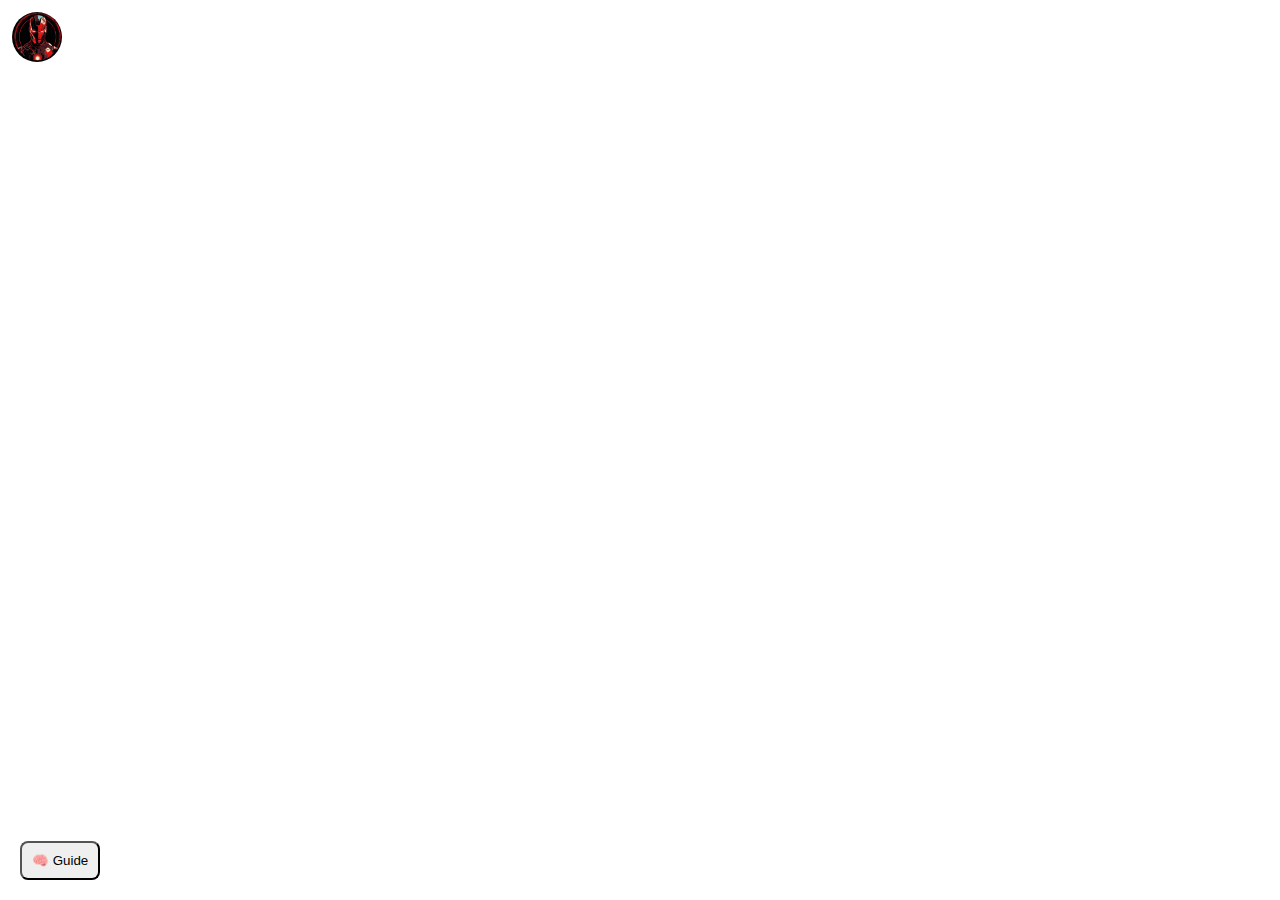
<file: index.html>
<!-- ✅ Fully Enhanced index.html with app-launching support -->
<!DOCTYPE html>
<html lang="en">
<head>
  <meta charset="UTF-8" />
  <meta name="viewport" content="width=device-width, initial-scale=1.0" />
  <title>Jarvis Assistant</title>
  <link rel="icon" type="image/png" href="favicon.png" />
  <style>
    #logo {
      position: absolute;
      top: 10px;
      left: 10px;
      height: 50px;
      width: 50px;
      border-radius: 50%;
      border: 2px solid white;
    }
    #weatherDisplay {
      position: absolute;
      top: 80px;
      left: 10px;
      background: rgba(0, 0, 0, 0.6);
      color: white;
      padding: 10px;
      border-radius: 10px;
      max-width: 90%;
    }
    #chatBubble {
      position: absolute;
      bottom: 20px;
      right: 20px;
      background: #111;
      color: #fff;
      padding: 15px;
      border-radius: 12px;
      max-width: 300px;
      font-family: sans-serif;
      display: none;
    }
  </style>
</head>
<body>
  <img id="logo" src="logo.jpg" alt="Logo" />

  <div id="weatherDisplay" style="display:none;"></div>
  <div id="chatBubble"></div>

  <script>
    const BACKEND_URL = "https://jarvis-virtual-assistant1.onrender.com"; // 🌐 Replace with your actual backend URL

    const commandsList = [
      "weather in [location]",
      "hourly weather in [city]",
      "search for [topic]",
      "play music",
      "tell me a joke",
      "open Google",
      "open YouTube",
      "open WhatsApp",
      "open VS Code",
      "open calculator",
      "open notepad",
      "what is the date",
      "what is the time",
      "where am I",
      "show nearby map"
    ];

    function speak(message) {
      const utter = new SpeechSynthesisUtterance(message);
      speechSynthesis.speak(utter);
    }

    async function fetchWeather(location) {
      try {
        const response = await fetch(`${BACKEND_URL}/weather?location=${encodeURIComponent(location)}`);
        if (!response.ok) throw new Error("Network error");
        const data = await response.json();

        const container = document.getElementById("weatherDisplay");
        if (!data.hourlyForecast) {
          container.innerHTML = `<p>No weather data found.</p>`;
          container.style.display = "block";
          speak(`Sorry, no weather found for ${location}`);
          return;
        }

        const city = data.city;
        let html = `<p><strong>Hourly forecast for ${city}</strong></p><div style="display:flex;gap:15px;overflow-x:auto;">`;
        for (const hour of data.hourlyForecast) {
          const iconUrl = `https://openweathermap.org/img/wn/${hour.icon}@2x.png`;
          html += `
            <div style="padding:10px;border:1px solid #ccc;border-radius:8px;min-width:100px;text-align:center;">
              <img src="${iconUrl}" height="40"><br>
              <strong>${hour.time.split(" ")[1]}</strong><br>
              ${hour.temp}&deg;C<br>
              ${hour.description}
            </div>`;
        }
        html += `</div>`;
        container.innerHTML = html;
        container.style.display = "block";
        speak(`Hourly forecast for ${city}`);
      } catch (err) {
        console.error("Weather error:", err);
        speak("Sorry, I couldn't get weather for " + location);
      }
    }

    function launchApp(appName) {
      fetch(`${BACKEND_URL}/open-app?app=${appName}`)
        .then(() => speak(`Opening ${appName}`))
        .catch(() => speak(`Failed to open ${appName}`));
    }

    function showGuide() {
      const chat = document.getElementById("chatBubble");
      chat.innerHTML = "<strong>Try saying:</strong><br><ul>" +
        commandsList.map(c => `<li>${c}</li>`).join('') + "</ul>";
      chat.style.display = "block";
      speak("Here are some things I can help you with.");
    }

    function handleCommand(command) {
      command = command.toLowerCase();
      if (command.includes("weather in") || command.includes("forecast for")) {
        const location = command.split(" in ")[1] || command.split(" for ")[1];
        if (location) fetchWeather(location);
      } else if (command.includes("search for")) {
        const topic = command.split("search for ")[1];
        if (topic) window.open(`https://www.google.com/search?q=${encodeURIComponent(topic)}`);
      } else if (command.includes("play music")) {
        window.open("https://music.youtube.com");
      } else if (command.includes("tell me a joke")) {
        speak("Why don't programmers like nature? It has too many bugs.");
      } else if (command.includes("open google")) {
        window.open("https://www.google.com");
      } else if (command.includes("open youtube")) {
        window.open("https://www.youtube.com");
      } else if (command.includes("open whatsapp")) {
        launchApp("whatsapp");
      } else if (command.includes("open vscode") || command.includes("open vs code")) {
        launchApp("vscode");
      } else if (command.includes("open calculator")) {
        launchApp("calculator");
      } else if (command.includes("open notepad")) {
        launchApp("notepad");
      } else if (command.includes("what is the date")) {
        const d = new Date();
        speak("Today is " + d.toDateString());
      } else if (command.includes("what is the time")) {
        const t = new Date();
        speak("The time is " + t.toLocaleTimeString());
      } else if (command.includes("where am i")) {
        navigator.geolocation.getCurrentPosition(pos => {
          const { latitude, longitude } = pos.coords;
          fetch(`https://nominatim.openstreetmap.org/reverse?format=json&lat=${latitude}&lon=${longitude}`)
            .then(res => res.json())
            .then(data => speak(`You are in ${data.address.city || data.address.town || data.address.village}`))
            .catch(() => speak("Couldn't determine location"));
        });
      } else if (command.includes("show nearby map")) {
        navigator.geolocation.getCurrentPosition(pos => {
          const { latitude, longitude } = pos.coords;
          window.open(`https://www.google.com/maps/@${latitude},${longitude},15z`);
        });
      }
    }

    window.SpeechRecognition = window.SpeechRecognition || window.webkitSpeechRecognition;
    const recognition = new SpeechRecognition();
    recognition.continuous = true;
    recognition.onresult = e => {
      const transcript = e.results[e.results.length - 1][0].transcript.trim();
      console.log("Command received:", transcript);
      handleCommand(transcript);
    }
    recognition.start();

    document.addEventListener("DOMContentLoaded", () => {
      const guideBtn = document.createElement("button");
      guideBtn.innerText = "🧠 Guide";
      guideBtn.style.position = "absolute";
      guideBtn.style.bottom = "20px";
      guideBtn.style.left = "20px";
      guideBtn.style.padding = "10px";
      guideBtn.style.borderRadius = "8px";
      guideBtn.onclick = showGuide;
      document.body.appendChild(guideBtn);
    });
  </script>
</body>
</html>
</file>
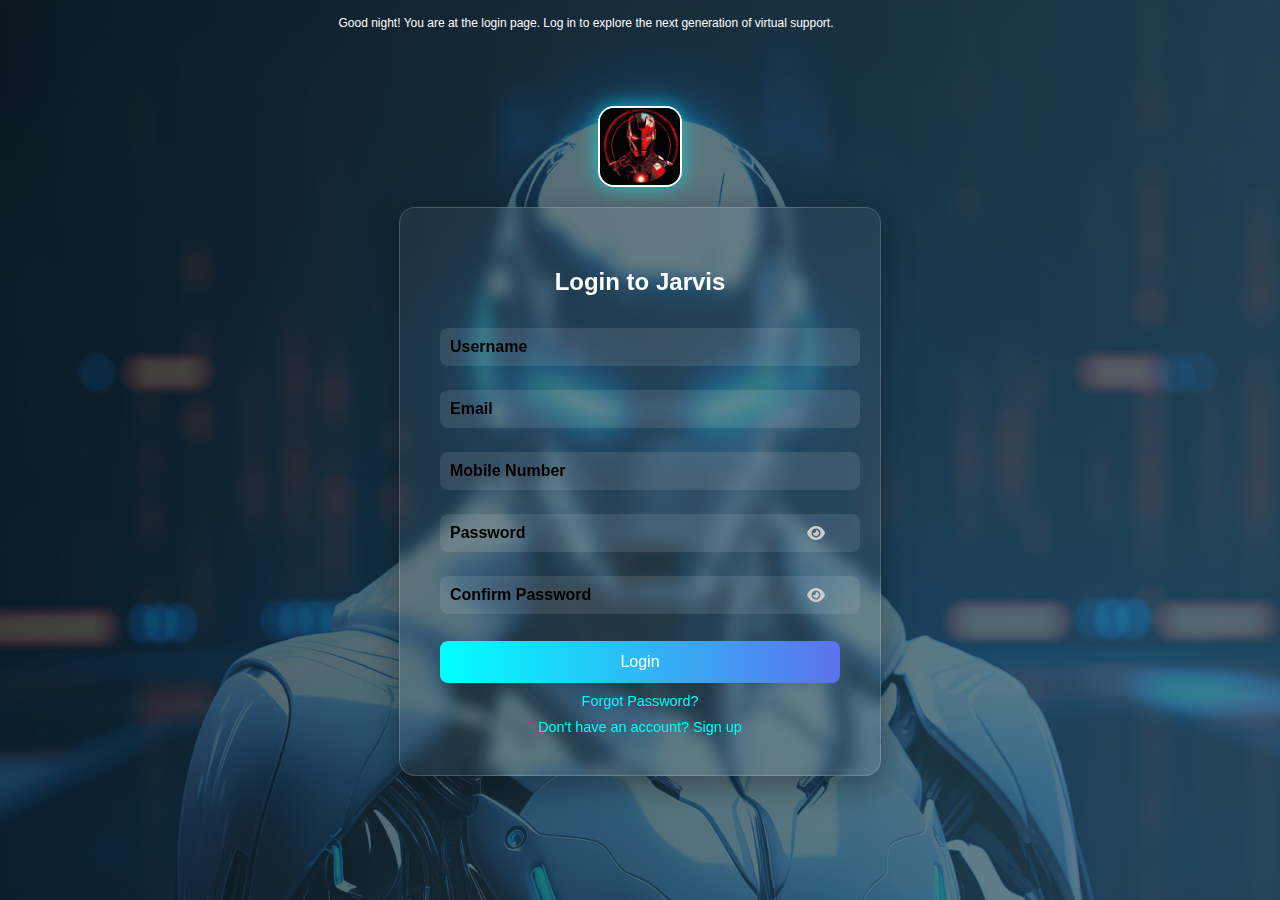
<file: login.html>
<!DOCTYPE html>
<html lang="en">
<head>
  <meta charset="UTF-8" />
  <meta name="viewport" content="width=device-width, initial-scale=1.0"/>
  <title>Login - Jarvis</title>
  <link rel="icon" type="image/png" href="favicon.png" />
  <link rel="stylesheet" href="https://cdnjs.cloudflare.com/ajax/libs/font-awesome/6.4.0/css/all.min.css"/>
  <style>
    body.glass-theme {
      background: linear-gradient(to right, rgba(15,32,39,0.7), rgba(32,58,67,0.7), rgba(44,83,100,0.7)),
                  url('authBg.png') no-repeat center center fixed;
      background-size: cover;
      font-family: 'Segoe UI', Tahoma, Geneva, Verdana, sans-serif;
      color: #fff;
      margin: 0;
      padding: 0;
    }
    .logo {
      width: 80px;
      margin: 30px auto 10px;
      display: block;
      filter: drop-shadow(0 0 10px rgba(0,255,255,0.6));
      border-radius: 16px;
      border: 2px solid white;
    }
    .glass-card {
      background: rgba(255, 255, 255, 0.05);
      border-radius: 16px;
      box-shadow: 0 8px 32px 0 rgba(0, 0, 0, 0.37);
      backdrop-filter: blur(8px);
      -webkit-backdrop-filter: blur(8px);
      border: 1px solid rgba(255, 255, 255, 0.18);
      padding: 40px;
      max-width: 400px;
      margin: 20px auto;
      text-align: center;
      position: relative;
    }
    .glass-card input {
      width: 100%;
      padding: 10px;
      margin: 12px 0;
      border: none;
      border-radius: 8px;
      background-color: rgba(255, 255, 255, 0.1);
      color: white;
      font-size: 1rem;
      font-weight: 600;
    }
    ::placeholder {
      color: black;
      font-weight: 600;
    }
    .password-container {
      position: relative;
    }
    .toggle-password {
      position: absolute;
      right: 15px;
      top: 50%;
      transform: translateY(-50%);
      color: #ccc;
      cursor: pointer;
    }
    .glass-card button {
      width: 100%;
      padding: 12px;
      border: none;
      border-radius: 8px;
      margin-top: 15px;
      background: linear-gradient(90deg, #00ffff, #8a2be2, #ff00ff);
      background-size: 300% 300%;
      color: white;
      font-size: 1rem;
      cursor: pointer;
      animation: waveMove 4s ease infinite;
    }
    .glass-card a {
      display: block;
      margin-top: 10px;
      color: #00ffff;
      font-size: 0.9rem;
      text-decoration: none;
    }
    @keyframes waveMove {
      0% { background-position: 0% 50%; }
      50% { background-position: 100% 50%; }
      100% { background-position: 0% 50%; }
    }
    #loading {
      display: none;
      position: absolute;
      top: 0;
      left: 0;
      width: 100%;
      height: 100%;
      background: rgba(0, 0, 0, 0.6);
      backdrop-filter: blur(4px);
      color: white;
      font-size: 1.2rem;
      align-items: center;
      justify-content: center;
      border-radius: 16px;
    }
  </style>
</head>
<body class="glass-theme">
  <div class="login-banner" style="top: 10px; padding: 4px 10px; font-size: 0.75rem; max-width: 90%; text-align: center;">
    <p id="loginGreeting">Welcome to Jarvis Login</p>
  </div>
  <a href="index.html" style="margin-top: 60px; display: block;">
    <img src="logo.jpg" alt="Logo" class="logo">
  </a>
  <div class="glass-card">
    <div id="loading">Logging in, please wait...</div>
    <h2>Login to Jarvis</h2>
    <form id="loginForm" method="POST" action="https://jarvis-virtual-assistant1.onrender.com/login">
      <input type="text" name="username" placeholder="Username" required />
      <input type="email" name="email" placeholder="Email" required />
      <input type="tel" name="mobile" placeholder="Mobile Number" required />
      <div class="password-container">
        <input type="password" name="password" placeholder="Password" required id="login-password" />
        <i class="fas fa-eye toggle-password" onclick="toggleVisibility('login-password', this)"></i>
      </div>
      <div class="password-container">
        <input type="password" name="confirmPassword" placeholder="Confirm Password" required id="login-confirm-password" />
        <i class="fas fa-eye toggle-password" onclick="toggleVisibility('login-confirm-password', this)"></i>
      </div>
      <button type="submit">Login</button>
      <a href="#">Forgot Password?</a>
      <a href="signup.html">Don't have an account? Sign up</a>
    </form>
  </div>
  <script>
    function toggleVisibility(id, icon) {
      const input = document.getElementById(id);
      if (input.type === 'password') {
        input.type = 'text';
        icon.classList.remove('fa-eye');
        icon.classList.add('fa-eye-slash');
      } else {
        input.type = 'password';
        icon.classList.remove('fa-eye-slash');
        icon.classList.add('fa-eye');
      }
    }
    window.addEventListener('DOMContentLoaded', () => {
      if (sessionStorage.getItem('hasSpoken')) return;
      const now = new Date();
      const hours = now.getHours();
      let greeting = (hours < 12) ? 'Good morning' : (hours < 18) ? 'Good afternoon' : (hours < 21) ? 'Good evening' : 'Good night';
      const message = `${greeting}! You are at the login page. Log in to explore the next generation of virtual support.`;
      document.getElementById('loginGreeting').textContent = message;
      const utterance = new SpeechSynthesisUtterance(message);
      utterance.onend = () => sessionStorage.setItem('hasSpoken', 'true');
      speechSynthesis.speak(utterance);
    });
    document.getElementById('loginForm').addEventListener('submit', async function (e) {
      e.preventDefault();
      const username = this.username.value.trim();
      const email = this.email.value.trim();
      const mobile = this.mobile.value.trim();
      const password = this.password.value.trim();
      const confirmPassword = this.confirmPassword.value.trim();
      if (!username || !email || !mobile || !password || !confirmPassword) return alert('Please fill in all fields.');
      if (password !== confirmPassword) return alert('Passwords do not match.');
      const loading = document.getElementById("loading");
      loading.style.display = "flex";
      try {
        const res = await fetch('https://jarvis-virtual-assistant1.onrender.com/login', {
          method: 'POST',
          headers: { 'Content-Type': 'application/json' },
          body: JSON.stringify({ username, email, mobile, password })
        });
        if (res.ok) {
          const now = new Date();
          const hours = now.getHours();
          let greeting = (hours < 12) ? 'Good morning' : (hours < 18) ? 'Good afternoon' : (hours < 21) ? 'Good evening' : 'Good night';
          const message = `${greeting}, ${username}! Welcome back.`;
          loading.textContent = message;
          speechSynthesis.speak(new SpeechSynthesisUtterance(message));
          setTimeout(() => { window.location.href = 'index.html'; }, 3000);
        } else {
          const error = await res.text();
          alert(`Login failed: ${error}`);
          loading.style.display = "none";
        }
      } catch (err) {
        console.error('Login error:', err);
        alert('An error occurred during login.');
        loading.style.display = "none";
      }
    });
  </script>
</body>
</html>
</file>
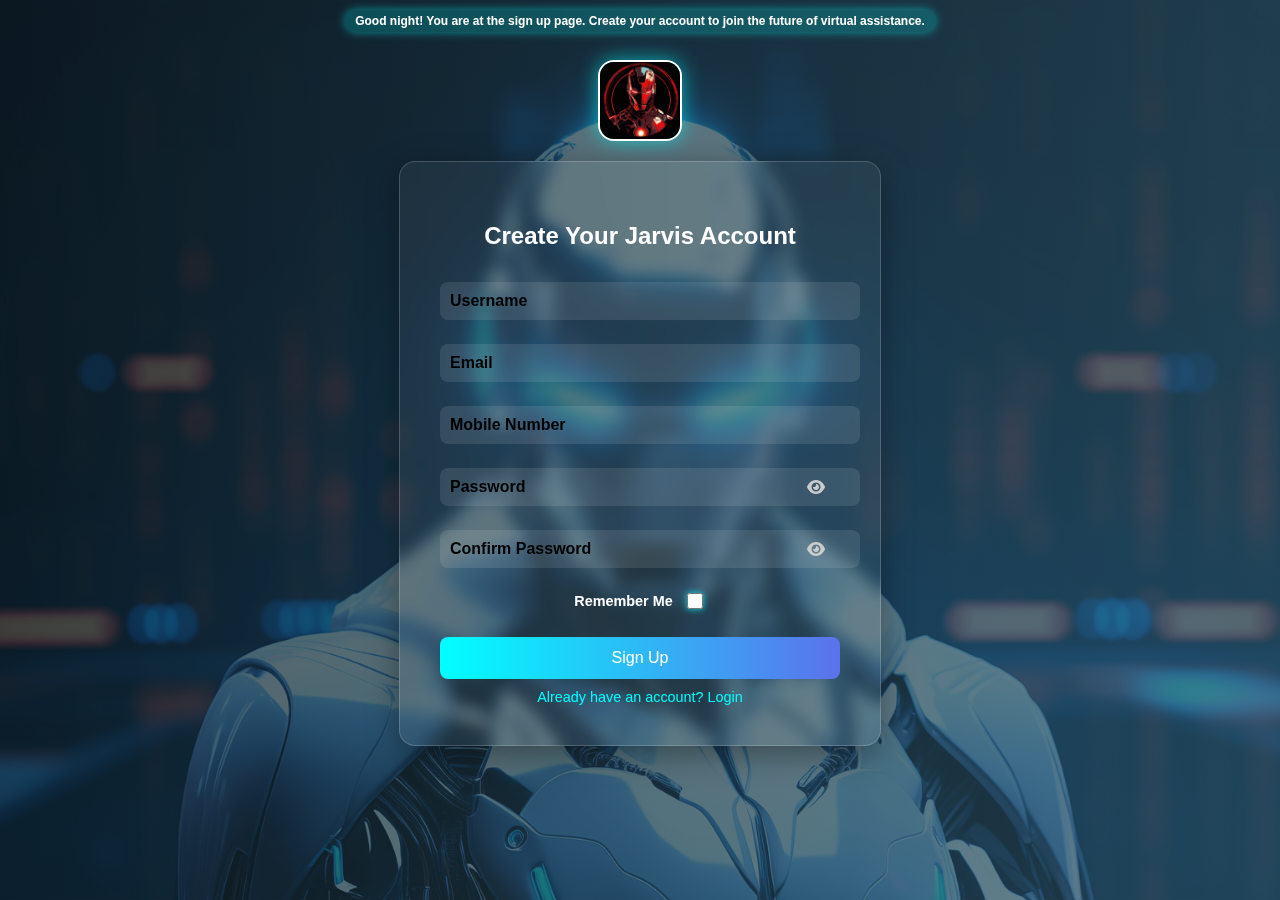
<file: signup.html>
<!DOCTYPE html>
<html lang="en">
<head>
  <meta charset="UTF-8" />
  <meta name="viewport" content="width=device-width, initial-scale=1.0"/>
  <title>Sign Up - Jarvis</title>
  <link rel="icon" type="image/png" href="favicon.png" />
  <link rel="stylesheet" href="https://cdnjs.cloudflare.com/ajax/libs/font-awesome/6.4.0/css/all.min.css"/>
  <style>
    body.glass-theme {
      background: linear-gradient(to right, rgba(15,32,39,0.7), rgba(32,58,67,0.7), rgba(44,83,100,0.7)),
                  url('authBg.png') no-repeat center center fixed;
      background-size: cover;
      font-family: 'Segoe UI', Tahoma, Geneva, Verdana, sans-serif;
      color: #fff;
      margin: 0;
      padding: 0;
    }

    .logo {
      width: 80px;
      margin: 30px auto 10px;
      display: block;
      filter: drop-shadow(0 0 10px rgba(0,255,255,0.6));
      border-radius: 16px;
      border: 2px solid white;
    }

    .glass-card {
      background: rgba(255, 255, 255, 0.05);
      border-radius: 16px;
      box-shadow: 0 8px 32px 0 rgba(0, 0, 0, 0.37);
      backdrop-filter: blur(8px);
      -webkit-backdrop-filter: blur(8px);
      border: 1px solid rgba(255, 255, 255, 0.18);
      padding: 40px;
      max-width: 400px;
      margin: 20px auto;
      text-align: center;
      position: relative;
    }

    .glass-card input[type="text"],
    .glass-card input[type="email"],
    .glass-card input[type="password"],
    .glass-card input[type="tel"] {
      width: 100%;
      padding: 10px;
      margin: 12px 0;
      border: none;
      border-radius: 8px;
      background-color: rgba(255, 255, 255, 0.1);
      color: white;
      font-size: 1rem;
      font-weight: 600;
    }

    ::placeholder {
      color: black;
      font-weight: 600;
    }

    .password-container {
      position: relative;
    }

    .toggle-password {
      position: absolute;
      right: 15px;
      top: 50%;
      transform: translateY(-50%);
      color: #ccc;
      cursor: pointer;
    }

    .glass-card button {
      width: 100%;
      padding: 12px;
      border: none;
      border-radius: 8px;
      margin-top: 15px;
      background: linear-gradient(90deg, #00ffff, #8a2be2, #ff00ff);
      background-size: 300% 300%;
      color: white;
      font-size: 1rem;
      cursor: pointer;
      animation: waveMove 4s ease infinite;
    }

    .glass-card a {
      display: block;
      margin-top: 10px;
      color: #00ffff;
      font-size: 0.9rem;
      text-decoration: none;
    }

    @keyframes waveMove {
      0% { background-position: 0% 50%; }
      50% { background-position: 100% 50%; }
      100% { background-position: 0% 50%; }
    }

    .checkbox-container {
      display: flex;
      justify-content: center;
      align-items: center;
      font-size: 0.9rem;
      margin: 10px 0;
    }

    .checkbox-container label {
      display: inline-flex;
      align-items: center;
      gap: 10px;
      font-weight: 600;
    }

    input[type="checkbox"] {
      width: 16px;
      height: 16px;
      accent-color: #00ffff;
      box-shadow: 0 0 6px rgba(0, 255, 255, 0.8);
      transition: box-shadow 0.3s ease;
      border-radius: 4px;
      cursor: pointer;
    }

    input[type="checkbox"]:hover {
      box-shadow: 0 0 10px rgba(0, 255, 255, 1);
    }

    #loading {
      display: none;
      position: absolute;
      top: 0;
      left: 0;
      width: 100%;
      height: 100%;
      background: rgba(0, 0, 0, 0.6);
      backdrop-filter: blur(4px);
      color: white;
      font-size: 1.2rem;
      align-items: center;
      justify-content: center;
      border-radius: 16px;
    }

    .login-banner {
      text-align: center;
      background: rgba(0, 255, 255, 0.2);
      padding: 8px 14px;
      margin: 0 auto;
      max-width: 600px;
      border-radius: 12px;
      box-shadow: 0 0 10px rgba(0, 255, 255, 0.5);
      font-size: 0.9rem;
      font-weight: bold;
      position: fixed;
      top: 0;
      left: 50%;
      transform: translateX(-50%);
      z-index: 999;
      backdrop-filter: blur(6px);
    }

    #signupGreeting {
      margin: 0;
      animation: fadeIn 2s ease-in-out;
    }

    @keyframes fadeIn {
      from { opacity: 0; transform: translateY(-10px); }
      to { opacity: 1; transform: translateY(0); }
    }
  </style>
</head>
<body class="glass-theme">
  <div class="login-banner" style="top: 10px; padding: 4px 10px; font-size: 0.75rem; max-width: 90%;">
    <p id="signupGreeting">Welcome to Jarvis Signup</p>
  </div>

  <a href="index.html" style="margin-top: 60px; display: block;">
    <img src="logo.jpg" alt="Logo" class="logo">
  </a>

  <div class="glass-card">
    <div id="loading">Creating account, please wait...</div>
    <h2>Create Your Jarvis Account</h2>
    <input type="text" placeholder="Username" required />
    <input type="email" placeholder="Email" required />
    <input type="tel" placeholder="Mobile Number" required />

    <div class="password-container">
      <input type="password" placeholder="Password" required id="signup-password" />
      <i class="fas fa-eye toggle-password" onclick="toggleVisibility('signup-password', this)"></i>
    </div>

    <div class="password-container">
      <input type="password" placeholder="Confirm Password" required id="signup-confirm-password" />
      <i class="fas fa-eye toggle-password" onclick="toggleVisibility('signup-confirm-password', this)"></i>
    </div>

    <div class="checkbox-container">
      <label>Remember Me <input type="checkbox" /></label>
    </div>
    <button onclick="handleSignupClick()">Sign Up</button>
    <a href="login.html">Already have an account? Login</a>
  </div>

  <script>
    function toggleVisibility(id, icon) {
      const input = document.getElementById(id);
      if (input.type === 'password') {
        input.type = 'text';
        icon.classList.remove('fa-eye');
        icon.classList.add('fa-eye-slash');
      } else {
        input.type = 'password';
        icon.classList.remove('fa-eye-slash');
        icon.classList.add('fa-eye');
      }
    }

    window.addEventListener('DOMContentLoaded', () => {
  const fromIndex = document.referrer.endsWith('/') || document.referrer.includes('index.html');

  if (fromIndex) {
    sessionStorage.removeItem('hasSpoken');
  }

  const alreadySpoken = sessionStorage.getItem('hasSpoken');

  if (!alreadySpoken) {
    const now = new Date();
    const hours = now.getHours();
    let greeting;

    if (hours < 12) {
      greeting = 'Good morning';
    } else if (hours < 18) {
      greeting = 'Good afternoon';
    } else if (hours < 21) {
      greeting = 'Good evening';
    } else {
      greeting = 'Good night';
    }

    const message = `${greeting}! You are at the sign up page. Create your account to join the future of virtual assistance.`;
    document.getElementById('signupGreeting').textContent = message;

    const utterance = new SpeechSynthesisUtterance(message);
    utterance.onend = () => sessionStorage.setItem('hasSpoken', 'true');
    speechSynthesis.speak(utterance);
  }
});

    let signupInitiatedByUser = false;

    function greetUser() {
      if (!signupInitiatedByUser) return;
      const username = document.querySelector('input[placeholder="Username"]').value.trim();
      const email = document.querySelector('input[placeholder="Email"]').value.trim();
      const mobile = document.querySelector('input[placeholder="Mobile Number"]').value.trim();
      const password = document.getElementById('signup-password').value.trim();
      const confirmPassword = document.getElementById('signup-confirm-password').value.trim();

      if (!username || !email || !mobile || !password || !confirmPassword) {
        alert('Please fill in all fields.');
        return;
      }

      if (password !== confirmPassword) {
        alert('Passwords do not match.');
        return;
      }

      const loading = document.getElementById("loading");
      loading.style.display = "flex";

      const now = new Date();
      const hours = now.getHours();
      let greeting;

      if (hours < 12) {
        greeting = 'Good morning';
      } else if (hours < 18) {
        greeting = 'Good afternoon';
      } else if (hours < 21) {
        greeting = 'Good evening';
      } else {
        greeting = 'Good night';
      }

      const message = `${greeting}, ${username}! Your account has been created.`;
      loading.textContent = message;
      const synth = window.speechSynthesis;
      const utterance = new SpeechSynthesisUtterance(message);
      synth.speak(utterance);

      setTimeout(() => {
        window.location.href = 'login.html';
      }, 3000);
    }

    function handleSignupClick() {
      signupInitiatedByUser = true;
      greetUser();
    }
  </script>
</body>
</html>
</file>
